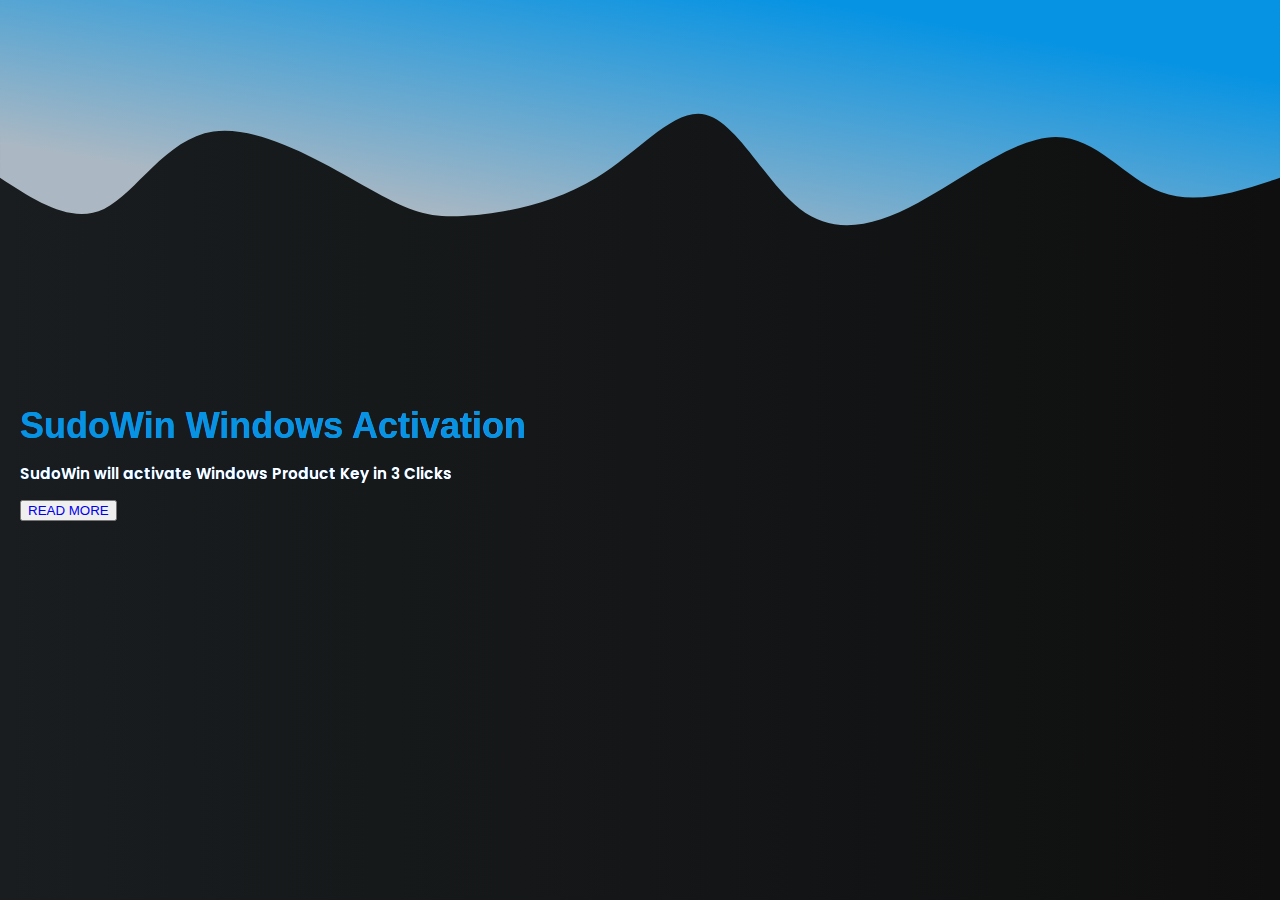
<file: index.html>
<!DOCTYPE html>
<html lang="en">
<head>
    <meta charset="UTF-8">
    <meta name="viewport" content="width=device-width, initial-scale=1.0">
    <link rel="stylesheet" href="/CSS/index.css">
    <link href="https://cdn.jsdelivr.net/npm/bootstrap@5.0.2/dist/css/bootstrap.min.css" rel="stylesheet" integrity="sha384-EVSTQN3/azprG1Anm3QDgpJLIm9Nao0Yz1ztcQTwFspd3yD65VohhpuuCOmLASjC" crossorigin="anonymous">
    <title>SudoWin | Home</title>
</head>
<body>

<section id="Home">
        <div class="container">
            <div class="row">
                <nav class="navbar-custom">
                    <div class="logo">
                        <a href="#" id="Logo">SudoWin</a>
                    </div>
                    <ul class="nav-links-custom">
                        <li><a class="active" href="/index.html">Home</a></li>
                        <li><a href="/Pages/About/index.html">About</a></li>
                        <li><a href="/Pages/Download/index.html">Download</a></li>
                    </ul>
                    <div class="burger">
                        <div class="line"></div>
                        <div class="line"></div>
                        <div class="line"></div>
                    </div>
                </nav>

                
            </div>
            <div class="header-container">
                <div class="col-lg-12 col-md-12 text-center"> <!-- Use col-md-12 for mobile view -->
                    <h1 class="center-align-in-mobile-view" style="color: #0693E3;">SudoWin Windows Activation</h1>
                    <div class="col-lg-12 col-md-12 center-align-in-mobile-view">
                        <p class="center-align-content-in-mobile-view">SudoWin will activate Windows Product Key in 3 Clicks</p>
                        <button class="btn btn-warning btn-block text-white"><a class="" style="text-decoration: none;" href="/Pages/About/index.html">READ MORE</a></button> <!-- Add btn-block to make the button full width -->
                        
                    </div>
                </div>
            </div>
        </div>
        <div class="svg-container">
            <svg width="100%" height="100%" id="svg" viewBox="0 0 1440 390" xmlns="http://www.w3.org/2000/svg" class="transition duration-300 ease-in-out delay-150"><style>
                .path-0{
                  animation:pathAnim-0 4s;
                  animation-timing-function: linear;
                  animation-iteration-count: infinite;
                }
                @keyframes pathAnim-0{
                  0%{
                    d: path("M 0,400 C 0,400 0,200 0,200 C 47.07359589459536,184.29293861194682 94.14719178919071,168.58587722389365 134,184 C 173.8528082108093,199.41412277610635 206.48482873783246,245.94942971637224 252,246 C 297.51517126216754,246.05057028362776 355.9134932594795,199.6164039106175 407,172 C 458.0865067405205,144.3835960893825 501.8611982242496,135.5849546411578 540,165 C 578.1388017757504,194.4150453588422 610.6417138435222,262.04377752475125 646,271 C 681.3582861564778,279.95622247524875 719.5719464016618,230.23993525983718 769,200 C 818.4280535983382,169.76006474016282 879.0705005498309,158.99648143589997 919,157 C 958.9294994501691,155.00351856410003 978.1460513990146,161.7741389965629 1025,188 C 1071.8539486009854,214.2258610034371 1146.3452938541116,259.9069625778484 1200,252 C 1253.6547061458884,244.09303742215158 1286.4727731845394,182.5980106920433 1323,165 C 1359.5272268154606,147.4019893079567 1399.7636134077302,173.70099465397834 1440,200 C 1440,200 1440,400 1440,400 Z");
                  }
                  25%{
                    d: path("M 0,400 C 0,400 0,200 0,200 C 33.7041714551839,159.68134948531923 67.4083429103678,119.36269897063849 109,131 C 150.5916570896322,142.6373010293615 200.07079981371265,206.23055360276527 250,215 C 299.92920018628735,223.76944639723473 350.3084578347815,177.7150866183004 396,170 C 441.6915421652185,162.2849133816996 482.69536884716115,192.90909992403303 530,193 C 577.3046311528389,193.09090007596697 630.9100667765738,162.6485136855675 678,141 C 725.0899332234262,119.35148631443249 765.6643640465435,106.49684533369694 802,137 C 838.3356359534565,167.50315466630306 870.4324770372523,241.36410497964474 918,240 C 965.5675229627477,238.63589502035526 1028.6057278044477,162.0467347477241 1067,135 C 1105.3942721955523,107.9532652522759 1119.1446117449564,130.44895602945888 1163,133 C 1206.8553882550436,135.55104397054112 1280.8158252157268,118.15744113444032 1332,126 C 1383.1841747842732,133.84255886555968 1411.5920873921366,166.92127943277984 1440,200 C 1440,200 1440,400 1440,400 Z");
                  }
                  50%{
                    d: path("M 0,400 C 0,400 0,200 0,200 C 43.62324625167561,184.801442841484 87.24649250335122,169.60288568296798 131,154 C 174.75350749664878,138.39711431703202 218.63727623827072,122.38990010961203 267,145 C 315.3627237617293,167.61009989038797 368.20440254356595,228.83751387858382 409,248 C 449.79559745643405,267.1624861214162 478.5451135874657,244.2600443760525 522,240 C 565.4548864125343,235.7399556239475 623.6151431065715,250.12230861720607 668,244 C 712.3848568934285,237.87769138279393 742.994313986248,211.2507211551232 781,188 C 819.005686013752,164.7492788448768 864.4076009484364,144.87480676230123 912,164 C 959.5923990515636,183.12519323769877 1009.3752822200065,241.25005179567182 1049,256 C 1088.6247177799935,270.7499482043282 1118.0912701715367,242.12498605501142 1156,243 C 1193.9087298284633,243.87501394498858 1240.2596370938468,274.25000398428244 1289,272 C 1337.7403629061532,269.74999601571756 1388.8701814530766,234.87499800785878 1440,200 C 1440,200 1440,400 1440,400 Z");
                  }
                  75%{
                    d: path("M 0,400 C 0,400 0,200 0,200 C 52.41928463536733,181.09148443739275 104.83856927073467,162.18296887478553 148,156 C 191.16143072926533,149.81703112521447 225.0650075524287,156.3596089382507 267,185 C 308.9349924475713,213.6403910617493 358.90140051955046,264.3785953722117 403,269 C 447.09859948044954,273.6214046277883 485.32939036936955,232.12600957290263 527,230 C 568.6706096306305,227.87399042709737 613.7810380029713,265.11736633617784 652,261 C 690.2189619970287,256.88263366382216 721.5464576187449,211.4045250823861 774,207 C 826.4535423812551,202.5954749176139 900.0331315220492,239.26453333427773 940,235 C 979.9668684779508,230.73546666572227 986.3210162930591,185.53734158050287 1024,190 C 1061.678983706941,194.46265841949713 1130.682803305715,248.58610034371074 1187,241 C 1243.317196694285,233.41389965628926 1286.9477704840813,164.1182570446541 1327,147 C 1367.0522295159187,129.8817429553459 1403.5261147579595,164.94087147767294 1440,200 C 1440,200 1440,400 1440,400 Z");
                  }
                  100%{
                    d: path("M 0,400 C 0,400 0,200 0,200 C 47.07359589459536,184.29293861194682 94.14719178919071,168.58587722389365 134,184 C 173.8528082108093,199.41412277610635 206.48482873783246,245.94942971637224 252,246 C 297.51517126216754,246.05057028362776 355.9134932594795,199.6164039106175 407,172 C 458.0865067405205,144.3835960893825 501.8611982242496,135.5849546411578 540,165 C 578.1388017757504,194.4150453588422 610.6417138435222,262.04377752475125 646,271 C 681.3582861564778,279.95622247524875 719.5719464016618,230.23993525983718 769,200 C 818.4280535983382,169.76006474016282 879.0705005498309,158.99648143589997 919,157 C 958.9294994501691,155.00351856410003 978.1460513990146,161.7741389965629 1025,188 C 1071.8539486009854,214.2258610034371 1146.3452938541116,259.9069625778484 1200,252 C 1253.6547061458884,244.09303742215158 1286.4727731845394,182.5980106920433 1323,165 C 1359.5272268154606,147.4019893079567 1399.7636134077302,173.70099465397834 1440,200 C 1440,200 1440,400 1440,400 Z");
                  }
                }</style><defs><linearGradient id="gradient" x1="15%" y1="86%" x2="85%" y2="14%"><stop offset="5%" stop-color="#0693e3"></stop><stop offset="95%" stop-color="#abb8c3"></stop></linearGradient></defs><path d="M 0,400 C 0,400 0,200 0,200 C 47.07359589459536,184.29293861194682 94.14719178919071,168.58587722389365 134,184 C 173.8528082108093,199.41412277610635 206.48482873783246,245.94942971637224 252,246 C 297.51517126216754,246.05057028362776 355.9134932594795,199.6164039106175 407,172 C 458.0865067405205,144.3835960893825 501.8611982242496,135.5849546411578 540,165 C 578.1388017757504,194.4150453588422 610.6417138435222,262.04377752475125 646,271 C 681.3582861564778,279.95622247524875 719.5719464016618,230.23993525983718 769,200 C 818.4280535983382,169.76006474016282 879.0705005498309,158.99648143589997 919,157 C 958.9294994501691,155.00351856410003 978.1460513990146,161.7741389965629 1025,188 C 1071.8539486009854,214.2258610034371 1146.3452938541116,259.9069625778484 1200,252 C 1253.6547061458884,244.09303742215158 1286.4727731845394,182.5980106920433 1323,165 C 1359.5272268154606,147.4019893079567 1399.7636134077302,173.70099465397834 1440,200 C 1440,200 1440,400 1440,400 Z" stroke="none" stroke-width="0" fill="url(#gradient)" fill-opacity="1" class="transition-all duration-300 ease-in-out delay-150 path-0" transform="rotate(-180 720 200)"></path></svg>
            </div>
</section>



       
    <script src="https://cdn.jsdelivr.net/npm/bootstrap@5.0.2/dist/js/bootstrap.bundle.min.js" integrity="sha384-MrcW6ZMFYlzcLA8Nl+NtUVF0sA7MsXsP1UyJoMp4YLEuNSfAP+JcXn/tWtIaxVXM" crossorigin="anonymous"></script>
    <script src="/JS/index.js"></script>
</body>
</html>
</file>
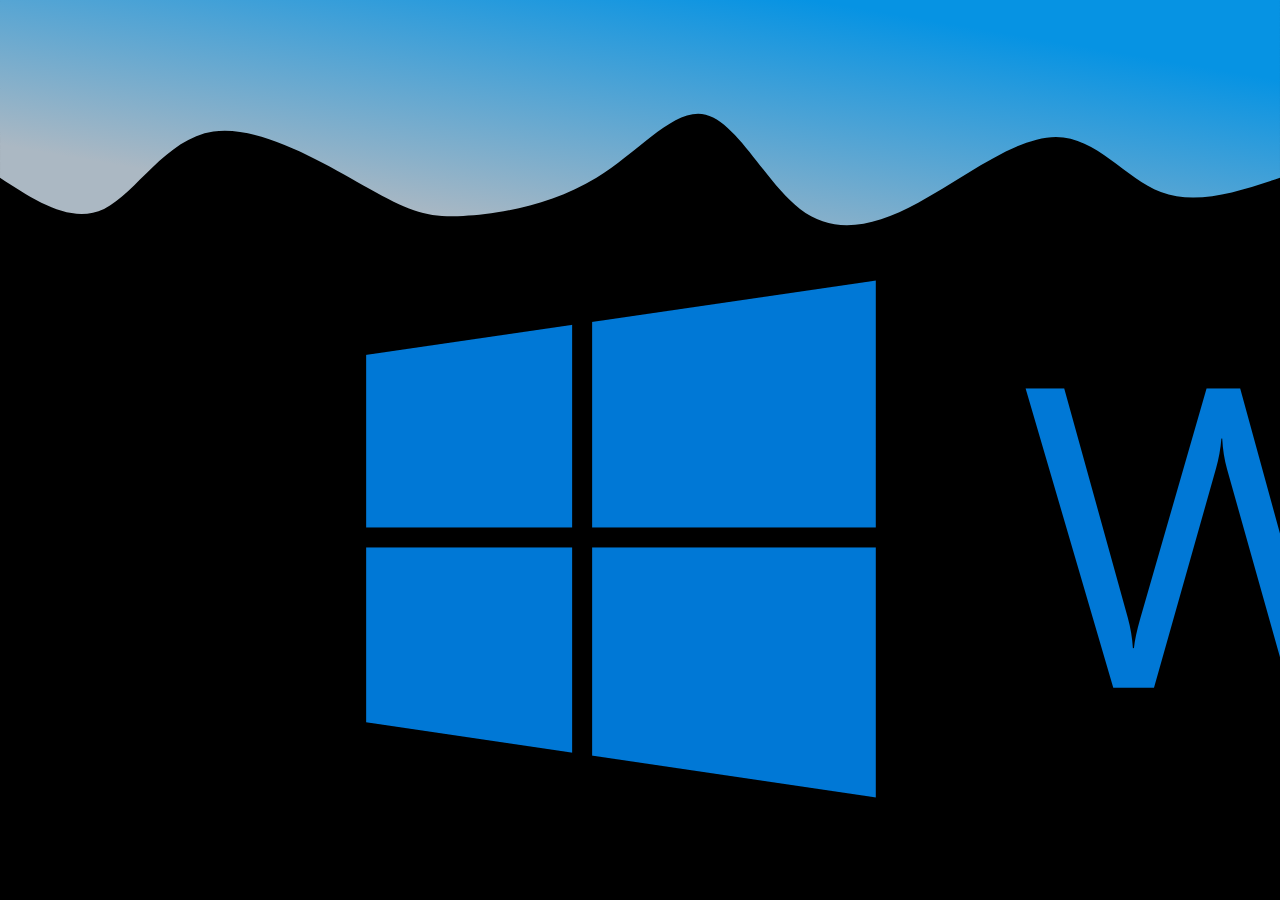
<file: Pages/About/index.html>
<!DOCTYPE html>
<html lang="en">
<head>
    <meta charset="UTF-8">
    <meta name="viewport" content="width=device-width, initial-scale=1.0">
    <link rel="stylesheet" href="/CSS/index.css">
    <link href="https://cdn.jsdelivr.net/npm/bootstrap@5.0.2/dist/css/bootstrap.min.css" rel="stylesheet" integrity="sha384-EVSTQN3/azprG1Anm3QDgpJLIm9Nao0Yz1ztcQTwFspd3yD65VohhpuuCOmLASjC" crossorigin="anonymous">
    <title>SudoWin | About SudoWin</title>
</head>
<body>
    
    <section id="About">
        <div class="container">
            <div class="row mb-5">
                <nav class="navbar-custom">
                    <div class="logo">
                        <a href="#" id="Logo">SudoWin</a>
                    </div>
                    <ul class="nav-links-custom">
                        <li><a  href="/index.html">Home</a></li>
                        <li><a class="active" href="index.html">About</a></li>
                        <li><a href="/Pages/Download/">Download</a></li>
                    </ul>
                    <div class="burger">
                        <div class="line"></div>
                        <div class="line"></div>
                        <div class="line"></div>
                    </div>
                </nav>


                </div>

                <div class="header-container">
                    <div class="row">
                        <div class="col-md-6 text-white  " style="z-index: 2;">
                            <h1 class=" center-align-in-mobile-view" style="color: #0693E3;">About SudoWin</h2>
                            <p style="text-align: justify;" class="shrink-text">
                               SudoWin will activate Windows without any virus and the application is easy to use. No data will be fetched using backdoors which most of the Windows Activation Tools do. Due to this reason, SudoWin comes at  <span style="font-size: 1rem;color: red;"><b> $3 (You can pay that amount in LKR)</b> </span> .                            
                            </p>
                            <p style="text-align: justify;" class="shrink-text">
                               SudoWin covers the most prominent Windows Versions, which include <span style="color: #0693E3;"><b>Windows Server 2022, Windows Server 2019, Windows Server 2016, Windows Server 2012 R2, Windows Server 2012, Windows Server 2008 R2, Windows Server 2008, Windows 11, Windows 10, Windows 8, Windows 8.1, Windows LTSC/LTSB Versions.</b> </span> 
                            </p>
                            <div class="center-button">
                                <button class="btn btn-warning text-white"><a class="" style="text-decoration: none;" href="/Pages/Download/index.html">GO TO DOWNLOAD</a></button>
                                <!-- Add btn-block to make the button full width -->
                            </div>
                        </div>
                        <div class="col-md-6 text-center text-white d-flex justify-content-center align-items-center">
                            <!-- You can add an image of your application here -->
                            <img src="/Assets/Window.png" alt="SudoWin App" class="img-fluid">
                        </div>
                        
                    </div>
                </div>
            


        </div>

        <div class="svg-container">
            <svg width="100%" height="100%" id="svg" viewBox="0 0 1440 390" xmlns="http://www.w3.org/2000/svg" class="transition duration-300 ease-in-out delay-150"><style>
                .path-0{
                  animation:pathAnim-0 4s;
                  animation-timing-function: linear;
                  animation-iteration-count: infinite;
                }
                @keyframes pathAnim-0{
                  0%{
                    d: path("M 0,400 C 0,400 0,200 0,200 C 47.07359589459536,184.29293861194682 94.14719178919071,168.58587722389365 134,184 C 173.8528082108093,199.41412277610635 206.48482873783246,245.94942971637224 252,246 C 297.51517126216754,246.05057028362776 355.9134932594795,199.6164039106175 407,172 C 458.0865067405205,144.3835960893825 501.8611982242496,135.5849546411578 540,165 C 578.1388017757504,194.4150453588422 610.6417138435222,262.04377752475125 646,271 C 681.3582861564778,279.95622247524875 719.5719464016618,230.23993525983718 769,200 C 818.4280535983382,169.76006474016282 879.0705005498309,158.99648143589997 919,157 C 958.9294994501691,155.00351856410003 978.1460513990146,161.7741389965629 1025,188 C 1071.8539486009854,214.2258610034371 1146.3452938541116,259.9069625778484 1200,252 C 1253.6547061458884,244.09303742215158 1286.4727731845394,182.5980106920433 1323,165 C 1359.5272268154606,147.4019893079567 1399.7636134077302,173.70099465397834 1440,200 C 1440,200 1440,400 1440,400 Z");
                  }
                  25%{
                    d: path("M 0,400 C 0,400 0,200 0,200 C 33.7041714551839,159.68134948531923 67.4083429103678,119.36269897063849 109,131 C 150.5916570896322,142.6373010293615 200.07079981371265,206.23055360276527 250,215 C 299.92920018628735,223.76944639723473 350.3084578347815,177.7150866183004 396,170 C 441.6915421652185,162.2849133816996 482.69536884716115,192.90909992403303 530,193 C 577.3046311528389,193.09090007596697 630.9100667765738,162.6485136855675 678,141 C 725.0899332234262,119.35148631443249 765.6643640465435,106.49684533369694 802,137 C 838.3356359534565,167.50315466630306 870.4324770372523,241.36410497964474 918,240 C 965.5675229627477,238.63589502035526 1028.6057278044477,162.0467347477241 1067,135 C 1105.3942721955523,107.9532652522759 1119.1446117449564,130.44895602945888 1163,133 C 1206.8553882550436,135.55104397054112 1280.8158252157268,118.15744113444032 1332,126 C 1383.1841747842732,133.84255886555968 1411.5920873921366,166.92127943277984 1440,200 C 1440,200 1440,400 1440,400 Z");
                  }
                  50%{
                    d: path("M 0,400 C 0,400 0,200 0,200 C 43.62324625167561,184.801442841484 87.24649250335122,169.60288568296798 131,154 C 174.75350749664878,138.39711431703202 218.63727623827072,122.38990010961203 267,145 C 315.3627237617293,167.61009989038797 368.20440254356595,228.83751387858382 409,248 C 449.79559745643405,267.1624861214162 478.5451135874657,244.2600443760525 522,240 C 565.4548864125343,235.7399556239475 623.6151431065715,250.12230861720607 668,244 C 712.3848568934285,237.87769138279393 742.994313986248,211.2507211551232 781,188 C 819.005686013752,164.7492788448768 864.4076009484364,144.87480676230123 912,164 C 959.5923990515636,183.12519323769877 1009.3752822200065,241.25005179567182 1049,256 C 1088.6247177799935,270.7499482043282 1118.0912701715367,242.12498605501142 1156,243 C 1193.9087298284633,243.87501394498858 1240.2596370938468,274.25000398428244 1289,272 C 1337.7403629061532,269.74999601571756 1388.8701814530766,234.87499800785878 1440,200 C 1440,200 1440,400 1440,400 Z");
                  }
                  75%{
                    d: path("M 0,400 C 0,400 0,200 0,200 C 52.41928463536733,181.09148443739275 104.83856927073467,162.18296887478553 148,156 C 191.16143072926533,149.81703112521447 225.0650075524287,156.3596089382507 267,185 C 308.9349924475713,213.6403910617493 358.90140051955046,264.3785953722117 403,269 C 447.09859948044954,273.6214046277883 485.32939036936955,232.12600957290263 527,230 C 568.6706096306305,227.87399042709737 613.7810380029713,265.11736633617784 652,261 C 690.2189619970287,256.88263366382216 721.5464576187449,211.4045250823861 774,207 C 826.4535423812551,202.5954749176139 900.0331315220492,239.26453333427773 940,235 C 979.9668684779508,230.73546666572227 986.3210162930591,185.53734158050287 1024,190 C 1061.678983706941,194.46265841949713 1130.682803305715,248.58610034371074 1187,241 C 1243.317196694285,233.41389965628926 1286.9477704840813,164.1182570446541 1327,147 C 1367.0522295159187,129.8817429553459 1403.5261147579595,164.94087147767294 1440,200 C 1440,200 1440,400 1440,400 Z");
                  }
                  100%{
                    d: path("M 0,400 C 0,400 0,200 0,200 C 47.07359589459536,184.29293861194682 94.14719178919071,168.58587722389365 134,184 C 173.8528082108093,199.41412277610635 206.48482873783246,245.94942971637224 252,246 C 297.51517126216754,246.05057028362776 355.9134932594795,199.6164039106175 407,172 C 458.0865067405205,144.3835960893825 501.8611982242496,135.5849546411578 540,165 C 578.1388017757504,194.4150453588422 610.6417138435222,262.04377752475125 646,271 C 681.3582861564778,279.95622247524875 719.5719464016618,230.23993525983718 769,200 C 818.4280535983382,169.76006474016282 879.0705005498309,158.99648143589997 919,157 C 958.9294994501691,155.00351856410003 978.1460513990146,161.7741389965629 1025,188 C 1071.8539486009854,214.2258610034371 1146.3452938541116,259.9069625778484 1200,252 C 1253.6547061458884,244.09303742215158 1286.4727731845394,182.5980106920433 1323,165 C 1359.5272268154606,147.4019893079567 1399.7636134077302,173.70099465397834 1440,200 C 1440,200 1440,400 1440,400 Z");
                  }
                }</style><defs><linearGradient id="gradient" x1="15%" y1="86%" x2="85%" y2="14%"><stop offset="5%" stop-color="#0693e3"></stop><stop offset="95%" stop-color="#abb8c3"></stop></linearGradient></defs><path d="M 0,400 C 0,400 0,200 0,200 C 47.07359589459536,184.29293861194682 94.14719178919071,168.58587722389365 134,184 C 173.8528082108093,199.41412277610635 206.48482873783246,245.94942971637224 252,246 C 297.51517126216754,246.05057028362776 355.9134932594795,199.6164039106175 407,172 C 458.0865067405205,144.3835960893825 501.8611982242496,135.5849546411578 540,165 C 578.1388017757504,194.4150453588422 610.6417138435222,262.04377752475125 646,271 C 681.3582861564778,279.95622247524875 719.5719464016618,230.23993525983718 769,200 C 818.4280535983382,169.76006474016282 879.0705005498309,158.99648143589997 919,157 C 958.9294994501691,155.00351856410003 978.1460513990146,161.7741389965629 1025,188 C 1071.8539486009854,214.2258610034371 1146.3452938541116,259.9069625778484 1200,252 C 1253.6547061458884,244.09303742215158 1286.4727731845394,182.5980106920433 1323,165 C 1359.5272268154606,147.4019893079567 1399.7636134077302,173.70099465397834 1440,200 C 1440,200 1440,400 1440,400 Z" stroke="none" stroke-width="0" fill="url(#gradient)" fill-opacity="1" class="transition-all duration-300 ease-in-out delay-150 path-0" transform="rotate(-180 720 200)"></path></svg>
            </div>
    </section>
   

    <script src="https://cdn.jsdelivr.net/npm/bootstrap@5.0.2/dist/js/bootstrap.bundle.min.js" integrity="sha384-MrcW6ZMFYlzcLA8Nl+NtUVF0sA7MsXsP1UyJoMp4YLEuNSfAP+JcXn/tWtIaxVXM" crossorigin="anonymous"></script>
    <script src="/JS/index.js"></script>
</body>
</html>
</file>
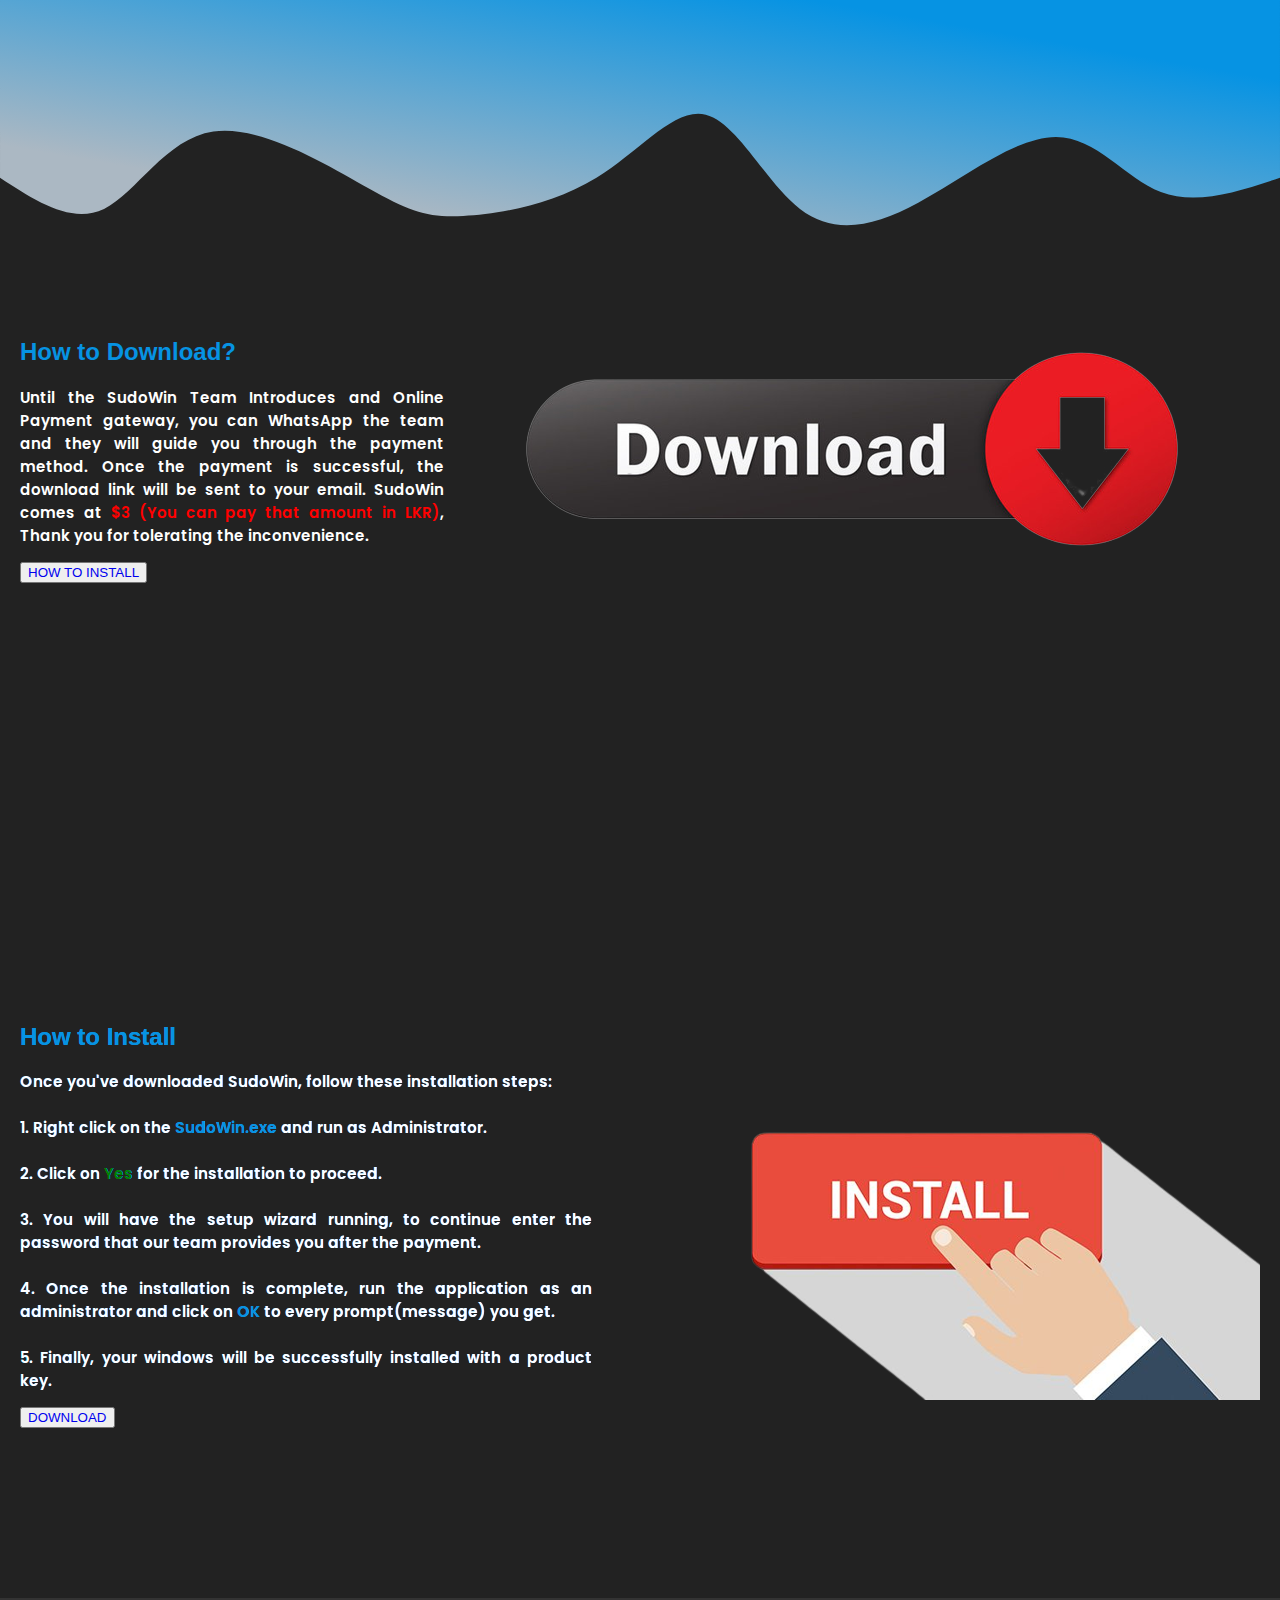
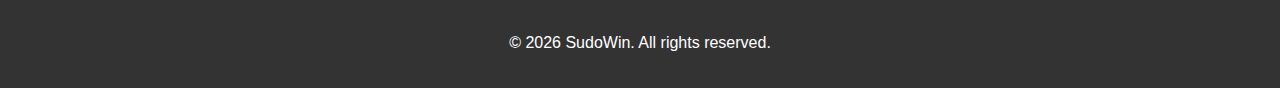
<file: Pages/Download/index.html>
<!DOCTYPE html>
<html lang="en">
<head>
    <meta charset="UTF-8">
    <meta name="viewport" content="width=device-width, initial-scale=1.0">
    <link rel="stylesheet" href="/CSS/index.css">
    <link href="https://cdn.jsdelivr.net/npm/bootstrap@5.0.2/dist/css/bootstrap.min.css" rel="stylesheet" integrity="sha384-EVSTQN3/azprG1Anm3QDgpJLIm9Nao0Yz1ztcQTwFspd3yD65VohhpuuCOmLASjC" crossorigin="anonymous">
    <title>SudoWin | Download</title>
</head>
<body>
    <section id="Download">
        <div class="container">
            <div class="row mb-2">
                <nav class="navbar-custom" >
                    <div class="logo">
                        <a href="#" id="Logo">SudoWin</a>
                    </div>
                    <ul class="nav-links-custom">
                        <li><a  href="/index.html">Home</a></li>
                        <li><a href="/Pages/About/index.html">About</a></li>
                        <li><a class="active" href="index.html">Download</a></li>
                       
                    </ul>
                    <div class="burger">
                        <div class="line"></div>
                        <div class="line"></div>
                        <div class="line"></div>
                    </div>
                </nav>
            </div>

            <div class="container" style="z-index: 2;">
                <div class="row header-container justify-content-center mt-5" style="z-index: 2;">
                    <!-- Row 1 -->
                    <div class="col-md-6" style="z-index: 3;">
                        <!-- Column 1: Text -->
                        <div class="text-left text-white mt-5" style="z-index: 2;">
                            <h2 class="center-align-in-mobile-view" style="color: #0693E3;">How to Download?</h2>
                            <p style="text-align: justify;" class="shrink-text">
                                Until the SudoWin Team Introduces and Online Payment gateway, you can WhatsApp the team and they will guide you through the payment method. Once the payment is successful, the download link will be sent to your email. SudoWin comes at <span style="color: red;">$3 (You can pay that amount in LKR)</span>, Thank you for tolerating the inconvenience.
                                <!-- Add download instructions here -->
                            </p>
                            <div class="center-button">
                                <button class="btn btn-info text-white"><a class="" style="text-decoration: none;" href="#howtoinstall">HOW TO INSTALL</a></button>
                            </div>
                        </div>
                    </div>
                    <div class="col-md-6" style="z-index: 3;">
                        <!-- Column 2: Image -->
                        <div class="text-center text-white d-flex justify-content-center align-items-center">
                            <!-- Add image here -->
                            <img src="/Assets/Download.png" alt="Download Image" class="img-fluid">
                        </div>
                    </div>
                </div>
            
                <section id="howtoinstall">
                    <div class="row header-container justify-content-center">
                        <!-- Row 2 -->
                        <div class="col-md-6">
                            <!-- Column 1: Text -->
                            <div class="text-left text-white mt-5" style="z-index: 2;">
                                <h2 class="center-align-in-mobile-view" style="color: #0693E3;">How to Install</h2>
                                <p style="text-align: justify;" class="shrink-text">
                                    Once you've downloaded SudoWin, follow these installation steps: <br> <br>
                                    1.  Right click on the <span style="color: #0693E3;">SudoWin.exe</span> and run as Administrator. <br> <br>
                                    2. Click on <span style="color: green;">Yes</span> for the installation to proceed. <br><br>
                                    3. You will have the setup wizard running, to continue enter the password that our team provides you after the payment. <br><br>
                                    4. Once the installation is complete, run the application as an administrator and click on <span style="color: #0693E3;">OK</span> to every prompt(message) you get. <br> <br>
                                    5. Finally, your windows will be successfully installed with a product key.
                                    <!-- Add installation instructions here -->
                                </p>
    
                                <div class="center-button">
                                    <button class="btn btn-info text-white"><a class="" target="_blank" style="text-decoration: none;" href="https://wa.me/+94777473581">DOWNLOAD</a></button>
                                </div>
                            </div>
                        </div>
                        <div class="col-md-6">
                            <!-- Column 2: Image -->
                            <div class="text-center text-white d-flex justify-content-center align-items-center">
                                <!-- Add image here -->
                                <img src="/Assets/install.png" alt="Install Image" class="img-fluid">
                            </div>
                        </div>
                    </div>
                </section>
                
            
                <!--<div class="row header-container justify-content-center">
                    Row 3 
                    <div class="col-md-6">
                         Column 1: Text 
                        <div class="text-center text-white mt-5" style="z-index: 2;">
                            <h2 class="center-align-in-mobile-view" style="color: #0693E3;">End Result</h2>
                            <p style="text-align: justify;" class="shrink-text">
                                After successfully installing SudoWin, you'll experience the following benefits:
                                 Add end result description here 
                            </p>
                        </div>
                    </div>
                    <div class="col-md-6">
                         Column 2: Image 
                        <div class="text-center text-white d-flex justify-content-center align-items-center">
                             Add image here
                            <img src="/Assets/EndResultImage.png" alt="End Result Image" class="img-fluid">
                        </div>
                    </div>
                </div>-->
            </div>
            
        </div>



        <div class="svg-container">
            <svg width="100%" height="100%" id="svg" viewBox="0 0 1440 390" xmlns="http://www.w3.org/2000/svg" class="transition duration-300 ease-in-out delay-150"><style>
                .path-0{
                  animation:pathAnim-0 4s;
                  animation-timing-function: linear;
                  animation-iteration-count: infinite;
                }
                @keyframes pathAnim-0{
                  0%{
                    d: path("M 0,400 C 0,400 0,200 0,200 C 47.07359589459536,184.29293861194682 94.14719178919071,168.58587722389365 134,184 C 173.8528082108093,199.41412277610635 206.48482873783246,245.94942971637224 252,246 C 297.51517126216754,246.05057028362776 355.9134932594795,199.6164039106175 407,172 C 458.0865067405205,144.3835960893825 501.8611982242496,135.5849546411578 540,165 C 578.1388017757504,194.4150453588422 610.6417138435222,262.04377752475125 646,271 C 681.3582861564778,279.95622247524875 719.5719464016618,230.23993525983718 769,200 C 818.4280535983382,169.76006474016282 879.0705005498309,158.99648143589997 919,157 C 958.9294994501691,155.00351856410003 978.1460513990146,161.7741389965629 1025,188 C 1071.8539486009854,214.2258610034371 1146.3452938541116,259.9069625778484 1200,252 C 1253.6547061458884,244.09303742215158 1286.4727731845394,182.5980106920433 1323,165 C 1359.5272268154606,147.4019893079567 1399.7636134077302,173.70099465397834 1440,200 C 1440,200 1440,400 1440,400 Z");
                  }
                  25%{
                    d: path("M 0,400 C 0,400 0,200 0,200 C 33.7041714551839,159.68134948531923 67.4083429103678,119.36269897063849 109,131 C 150.5916570896322,142.6373010293615 200.07079981371265,206.23055360276527 250,215 C 299.92920018628735,223.76944639723473 350.3084578347815,177.7150866183004 396,170 C 441.6915421652185,162.2849133816996 482.69536884716115,192.90909992403303 530,193 C 577.3046311528389,193.09090007596697 630.9100667765738,162.6485136855675 678,141 C 725.0899332234262,119.35148631443249 765.6643640465435,106.49684533369694 802,137 C 838.3356359534565,167.50315466630306 870.4324770372523,241.36410497964474 918,240 C 965.5675229627477,238.63589502035526 1028.6057278044477,162.0467347477241 1067,135 C 1105.3942721955523,107.9532652522759 1119.1446117449564,130.44895602945888 1163,133 C 1206.8553882550436,135.55104397054112 1280.8158252157268,118.15744113444032 1332,126 C 1383.1841747842732,133.84255886555968 1411.5920873921366,166.92127943277984 1440,200 C 1440,200 1440,400 1440,400 Z");
                  }
                  50%{
                    d: path("M 0,400 C 0,400 0,200 0,200 C 43.62324625167561,184.801442841484 87.24649250335122,169.60288568296798 131,154 C 174.75350749664878,138.39711431703202 218.63727623827072,122.38990010961203 267,145 C 315.3627237617293,167.61009989038797 368.20440254356595,228.83751387858382 409,248 C 449.79559745643405,267.1624861214162 478.5451135874657,244.2600443760525 522,240 C 565.4548864125343,235.7399556239475 623.6151431065715,250.12230861720607 668,244 C 712.3848568934285,237.87769138279393 742.994313986248,211.2507211551232 781,188 C 819.005686013752,164.7492788448768 864.4076009484364,144.87480676230123 912,164 C 959.5923990515636,183.12519323769877 1009.3752822200065,241.25005179567182 1049,256 C 1088.6247177799935,270.7499482043282 1118.0912701715367,242.12498605501142 1156,243 C 1193.9087298284633,243.87501394498858 1240.2596370938468,274.25000398428244 1289,272 C 1337.7403629061532,269.74999601571756 1388.8701814530766,234.87499800785878 1440,200 C 1440,200 1440,400 1440,400 Z");
                  }
                  75%{
                    d: path("M 0,400 C 0,400 0,200 0,200 C 52.41928463536733,181.09148443739275 104.83856927073467,162.18296887478553 148,156 C 191.16143072926533,149.81703112521447 225.0650075524287,156.3596089382507 267,185 C 308.9349924475713,213.6403910617493 358.90140051955046,264.3785953722117 403,269 C 447.09859948044954,273.6214046277883 485.32939036936955,232.12600957290263 527,230 C 568.6706096306305,227.87399042709737 613.7810380029713,265.11736633617784 652,261 C 690.2189619970287,256.88263366382216 721.5464576187449,211.4045250823861 774,207 C 826.4535423812551,202.5954749176139 900.0331315220492,239.26453333427773 940,235 C 979.9668684779508,230.73546666572227 986.3210162930591,185.53734158050287 1024,190 C 1061.678983706941,194.46265841949713 1130.682803305715,248.58610034371074 1187,241 C 1243.317196694285,233.41389965628926 1286.9477704840813,164.1182570446541 1327,147 C 1367.0522295159187,129.8817429553459 1403.5261147579595,164.94087147767294 1440,200 C 1440,200 1440,400 1440,400 Z");
                  }
                  100%{
                    d: path("M 0,400 C 0,400 0,200 0,200 C 47.07359589459536,184.29293861194682 94.14719178919071,168.58587722389365 134,184 C 173.8528082108093,199.41412277610635 206.48482873783246,245.94942971637224 252,246 C 297.51517126216754,246.05057028362776 355.9134932594795,199.6164039106175 407,172 C 458.0865067405205,144.3835960893825 501.8611982242496,135.5849546411578 540,165 C 578.1388017757504,194.4150453588422 610.6417138435222,262.04377752475125 646,271 C 681.3582861564778,279.95622247524875 719.5719464016618,230.23993525983718 769,200 C 818.4280535983382,169.76006474016282 879.0705005498309,158.99648143589997 919,157 C 958.9294994501691,155.00351856410003 978.1460513990146,161.7741389965629 1025,188 C 1071.8539486009854,214.2258610034371 1146.3452938541116,259.9069625778484 1200,252 C 1253.6547061458884,244.09303742215158 1286.4727731845394,182.5980106920433 1323,165 C 1359.5272268154606,147.4019893079567 1399.7636134077302,173.70099465397834 1440,200 C 1440,200 1440,400 1440,400 Z");
                  }
                }</style><defs><linearGradient id="gradient" x1="15%" y1="86%" x2="85%" y2="14%"><stop offset="5%" stop-color="#0693e3"></stop><stop offset="95%" stop-color="#abb8c3"></stop></linearGradient></defs><path d="M 0,400 C 0,400 0,200 0,200 C 47.07359589459536,184.29293861194682 94.14719178919071,168.58587722389365 134,184 C 173.8528082108093,199.41412277610635 206.48482873783246,245.94942971637224 252,246 C 297.51517126216754,246.05057028362776 355.9134932594795,199.6164039106175 407,172 C 458.0865067405205,144.3835960893825 501.8611982242496,135.5849546411578 540,165 C 578.1388017757504,194.4150453588422 610.6417138435222,262.04377752475125 646,271 C 681.3582861564778,279.95622247524875 719.5719464016618,230.23993525983718 769,200 C 818.4280535983382,169.76006474016282 879.0705005498309,158.99648143589997 919,157 C 958.9294994501691,155.00351856410003 978.1460513990146,161.7741389965629 1025,188 C 1071.8539486009854,214.2258610034371 1146.3452938541116,259.9069625778484 1200,252 C 1253.6547061458884,244.09303742215158 1286.4727731845394,182.5980106920433 1323,165 C 1359.5272268154606,147.4019893079567 1399.7636134077302,173.70099465397834 1440,200 C 1440,200 1440,400 1440,400 Z" stroke="none" stroke-width="0" fill="url(#gradient)" fill-opacity="1" class="transition-all duration-300 ease-in-out delay-150 path-0" transform="rotate(-180 720 200)"></path></svg>
            </div>
    </section>

    <footer>
        <p>&copy; <span id="currentYear"></span> SudoWin. All rights reserved.</p>
    </footer>

    

    <script src="/JS/index.js"></script>
</body>
</html>
</file>
<file: CSS/index.css>
@import url('https://fonts.googleapis.com/css2?family=Poppins:wght@300&display=swap');


body {
    font-family: Arial, sans-serif;
    margin: 0;
    padding: 0;
}

/* ... Previous CSS Code ... */

/* Navbar background transition */
.navbar-custom {
    background-color: transparent;
    overflow: hidden;
    display: flex;
    justify-content: space-between;
    align-items: center;
    padding: 20px;
    transition: background-color 0.3s ease; /* Add background color transition */
    z-index: 3;
}

.active{
    background-color: #444;
    border-radius: 10px;
}

/* Change background color when the dropdown menu is active */
.nav-links-custom.active {
    display: flex;
    opacity: 1;
    transform: translateY(0);
    background-color: #222; /* Change the background color when active */
}



.logo a {
    color: white;
    text-decoration: none;
    font-size: 24px;
    font-weight: 800;
}

.nav-links-custom {
    list-style: none;
    padding: 0;
    margin: 0;
    display: flex;
    align-items: center; /* Center links vertically */
    font-weight: 800;
}

.nav-links-custom li {
    margin-right: 20px;
}

.nav-links-custom li a {
    color: white;
    text-decoration: none;
    padding: 10px; /* Add padding around each link */
}

.burger {
    display: none;
    flex-direction: column;
    cursor: pointer;
}

.line {
    width: 30px;
    height: 3px;
    background-color: white;
    margin: 3px 0;
}

/* ... Previous CSS Code ... */

@media screen and (max-width: 768px) {
    .nav-links-custom {
        display: none;
        flex-direction: column;
        text-align: center;
        width: 100%;
        position: absolute;
        top: 70px;
        left: 0;
        background-color: #333;
        z-index: 1;
        box-shadow: 0px 8px 16px 0px rgba(0, 0, 0, 0.2);
        border-top: 1px solid #444;
        opacity: 0;
        transform: translateY(-100%); /* Initially hide the menu above the viewport */
        transition: opacity 0.3s ease, transform 0.3s ease;
    }

    .nav-links-custom.active {
        display: flex;
        opacity: 1;
        transform: translateY(0);
    }

    .burger {
        display: flex;
    }
    
    .nav-links-custom li {
        margin: 0;
    }
    
    .nav-links-custom li a {
        padding: 20px;
        display: block;
        transition: background-color 0.3s;
    }
    
    .nav-links-custom li a:hover {
        background-color: #444;
        border-radius: 10px;
    }
}

.nav-links-custom li a:hover{
    background-color: #444;
    border-radius: 10px;
    transition: 0.5s;
}

/* Add a collapse animation when the menu is hidden */
@media screen and (max-width: 768px) {
    .nav-links-custom.collapsing {
        opacity: 0;
        transform: translateY(-100%);
        transition: opacity 0.3s ease, transform 0.3s ease;
    }
}

#Home {
    /* Set the linear gradient as the background */
    background: linear-gradient(to left, rgba(15, 15, 15), rgba(25, 29, 31));
    height: 100vh;
    position: relative; /* Ensure proper positioning of pseudo-element */
    overflow: hidden;
}


#Logo{
    
    font-weight: 800;
    color: white;
}

.svg-container {
    display: flex;
    justify-content: center;
    align-items: center;
    position: absolute;
    top: 0;
    left: 0;
    right: 0;
}


/* Add this CSS to center-align and left-align the header */
/* Add this CSS to center-align and left-align the header */
.header-container {
    display: flex;
    justify-content: space-between;
    align-items: center;
    height: 85vh;
    padding-left: 20px;
    padding-right: 20px; /* Add right padding as needed */
    background: linear-gradient(to right, #0693E3, #fff);
    -webkit-background-clip: text;
    background-clip: text;
    color: transparent;
}

.left-column {
    flex: 1;
    padding-right: 20px; /* Add spacing between columns */
}

.right-column {
    flex: 1;
    /* Add styling for the right column here */
}


.header-container h1 {
    font-size: 36px; /* Adjust the font size as needed */
    margin-bottom: 10px; /* Adjust the margin as needed */
    font-weight: 800;
}

.header-container p {
    font-size: 15px; /* Adjust the font size as needed */
    color: white;
    font-weight: 600;
    text-transform:none;
    font-family: 'Poppins',sans-serif;
}

@media screen and (max-width: 768px){
    .center-align-content-in-mobile-view{
        font-size: 1rem;
        text-align: center;
        font-weight: 400;
    }
    .center-align-in-mobile-view{
        font-size: 2rem;
        text-align: center;
    }
    .hidden-in-mb{
        visibility: hidden;
    }
}

.image-container {
    margin-top: 10px; /* Adjust the margin as needed to control the spacing between the content and the image */
}

.image-container img {
    max-width: 100%; /* Ensure the image doesn't exceed its container's width */
    height: auto; /* Maintain the image's aspect ratio */
    display: block; /* Remove any extra spacing below the image */
    margin: 0 auto; /* Center-align the image horizontally */
    border: 2px solid #ccc; /* Add a border to the image (optional) */
    border-radius: 5px; /* Add rounded corners to the image (optional) */
    box-shadow: 0 0 10px rgba(0, 0, 0, 0.2); /* Add a subtle box shadow (optional) */
}

.sticky-top{
    position: fixed;
            top: 0;
            width: 100%;
            z-index: 1000;
}


#About{
    background-color: black;
    height: 100vh;
    position: relative; /* Ensure proper positioning of pseudo-element */
    overflow: hidden;
}


.shrink-text {
    font-size: 1rem;
}

/* Media query for screens with a maximum width of 767px (e.g., small screens) */
@media (max-width: 820px) {
    .shrink-text {
        font-size: 0.8rem; /* You can adjust the font size as needed */
    }
}

@media (max-width: 767px) {
    .center-button {
        text-align: center;
    }
}

#Download{
    background-color: #222;
    height: auto;
}


footer {
    background-color: #333;
    color: #fff;
    padding: 20px;
    text-align: center;
}
</file>
